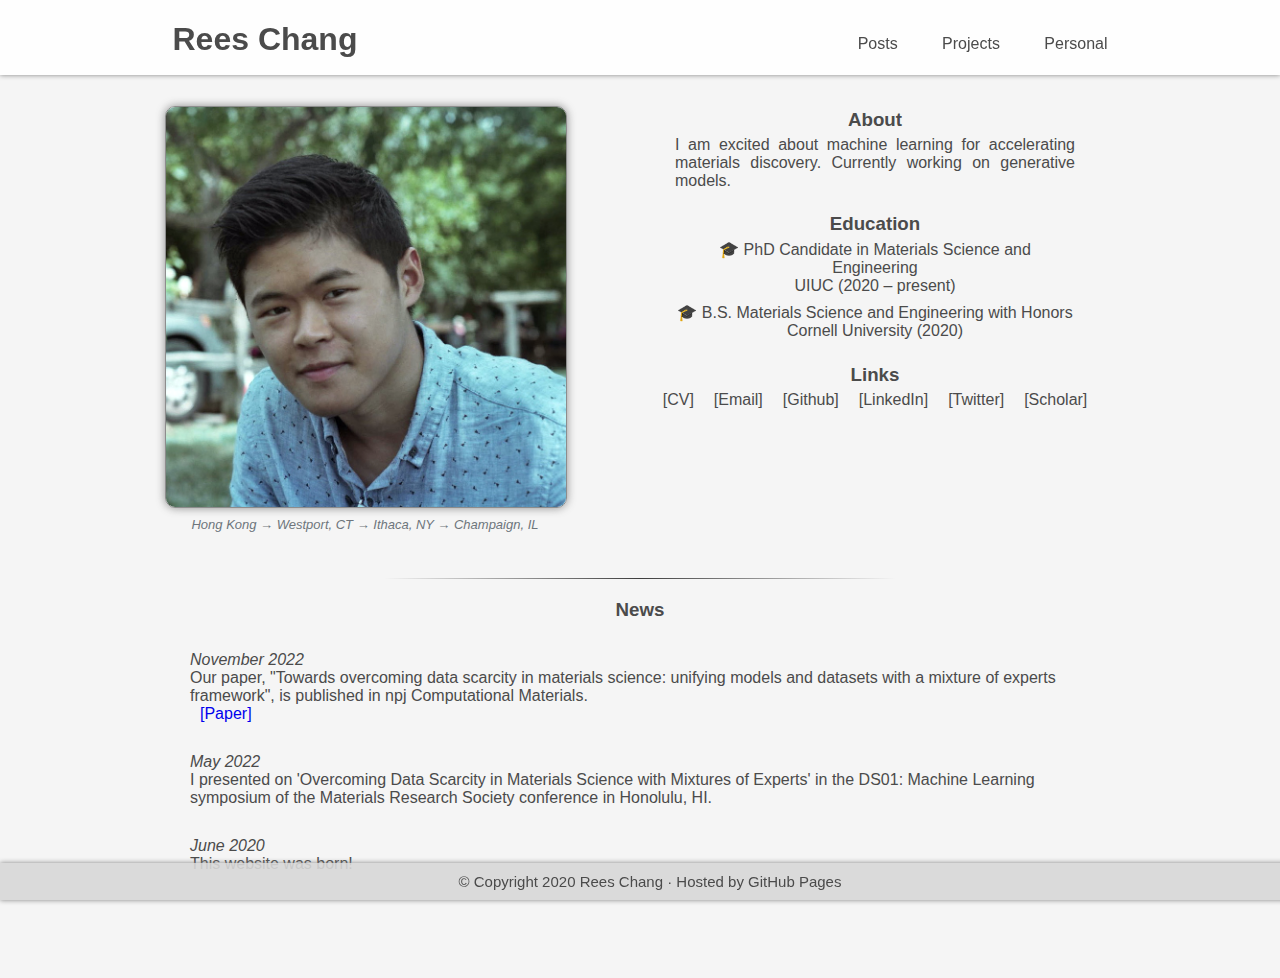
<file: index.html>
<!DOCTYPE html>
<html lang="en">

    <head>
        <meta charset="UTF-8">
        <meta name="viewport" content="width=device-width, initial-scale=1.0">
        <title>Rees Chang</title>
        <link rel="stylesheet" href="styles_columns.css">
    </head>

    <div class="header">
        <header>
            <h1><a style="color: rgb(75,75,75);" href="index.html">Rees Chang</a></h1>
            <nav>
                <ul>
                    <li><a href="pages/posts.html">Posts</a></li>
                    <li><a href="pages/projects.html">Projects</a></li>
                    <li><a href="pages/personal.html">Personal</a></li>
                </ul>
            </nav>
        </header>
    </div>

    <body>
        <div class="row">
            <section class="home left">
                <figure>
                    <img src="images/headshot_napa.JPEG" alt="Rees Chang Headshot">
                    <figcaption class="headshot_caption">Hong Kong &rarr; Westport, CT &rarr; Ithaca, NY &rarr; Champaign, IL</figcaption>
                </figure>
                <div class="mobile_home_content">
                    <div class="about_me">
                        <h3 class="section_title"><strong>About</strong></h3>
                        I am excited about machine learning for accelerating materials discovery. Currently working on generative models.
                    </div>
                    <div class="education">
                        <h3 class="section_title"><strong>Education</strong></h3>
                        &#127891; PhD Candidate in Materials Science and Engineering</br>UIUC (2020 &ndash; present)<br/><br/>
                        &#127891; B.S. Materials Science and Engineering with Honors</br>Cornell University (2020)
                    </div>
                    <div class="links_header">
                        <h3 class="section_title"><strong>Links</strong></h3>
                    </div>
                    <div class="social_media_platforms">
                        <a style="color: rgb(75,75,75);" href="pages/pdfs/Rees_Chang_CV.pdf" target="_blank" rel="noopener noreferrer">[CV]</a>
                        <a style="color: rgb(75,75,75);" href="mailto:reeswc2@illinois.edu" target="_blank" rel="noopener noreferrer"> [Email] </a> 
                        <a style="color: rgb(75,75,75);" href="https://github.com/rees-c" target="_blank" rel="noopener noreferrer"> [Github] </a>
                        <a style="color: rgb(75,75,75);" href="https://www.linkedin.com/in/reeschang" target="_blank" rel="noopener noreferrer">  [LinkedIn] </a>
                        <a style="color: rgb(75,75,75);" href="https://twitter.com/ReesChang" target="_blank" rel="noopener noreferrer">[Twitter]</a>
                        <a style="color: rgb(75,75,75);" href="https://scholar.google.com/citations?user=A53cS40AAAAJ&hl=en" target="_blank" rel="noopener noreferrer">[Scholar]</a>
                    </div>

                </div>
            </section>

            <section class="home right">
                <div class="home_content">
                    <div class="about_me">
                        <h3 class="section_title"><strong>About</strong></h3>
                        I am excited about machine learning for accelerating materials discovery. Currently working on generative models.
                    </div>
                    <div class="education">
                        <h3 class="section_title"><strong>Education</strong></h3>
                        <li style="margin:0 0 8px 0;padding:0;">&#127891; PhD Candidate in Materials Science and Engineering</br>
                            UIUC (2020 &ndash; present)</li></br>
                            &#127891; B.S. Materials Science and Engineering with Honors</br>Cornell University (2020)
                    </div>
                    <div class="links_header">
                        <h3 class="section_title"><strong>Links</strong></h3>
                    </div>
                    <div class="social_media_platforms">
                        <a style="color: rgb(75,75,75);" href="pages/pdfs/Rees_Chang_CV.pdf" target="_blank" rel="noopener noreferrer">[CV]</a>
                        <a style="color: rgb(75,75,75);" href="mailto:reeswc2@illinois.edu" target="_blank" rel="noopener noreferrer"> [Email] </a> 
                        <a style="color: rgb(75,75,75);" href="https://github.com/rees-c" target="_blank" rel="noopener noreferrer"> [Github] </a>
                        <a style="color: rgb(75,75,75);" href="https://www.linkedin.com/in/reeschang" target="_blank" rel="noopener noreferrer">  [LinkedIn] </a>
                        <a style="color: rgb(75,75,75);" href="https://twitter.com/ReesChang" target="_blank" rel="noopener noreferrer">[Twitter]</a>
                        <a style="color: rgb(75,75,75);" href="https://scholar.google.com/citations?user=A53cS40AAAAJ&hl=en" target="_blank" rel="noopener noreferrer">[Scholar]</a>
                    </div>
                </div>
            </section>   
        </div>

        <section class="news">
            <hr>
            <h3 class="news"><strong>News</strong></h3>
            <ul>
                <li>
                    <em>November 2022</em>
                    Our paper, "Towards overcoming data scarcity in materials science: unifying models and datasets with a mixture of experts framework", is published in npj Computational Materials.<br>
                    <a href="https://doi.org/10.1038/s41524-022-00929-x">[Paper]</a>
                </li>
                <li>
                    <em>May 2022</em>
                    I presented on 'Overcoming Data Scarcity in Materials Science with Mixtures of Experts' in the DS01: Machine Learning symposium of the Materials Research Society conference in Honolulu, HI.
                </li>
                <li>
                    <em>June 2020</em>
                    This website was born!
                </li>
            </ul>
        </section>
    </body>

    <div class="clearFloat"></div>
    <footer>
        &copy; Copyright 2020 Rees Chang &middot; Hosted by GitHub Pages
    </footer>

</html>
</file>
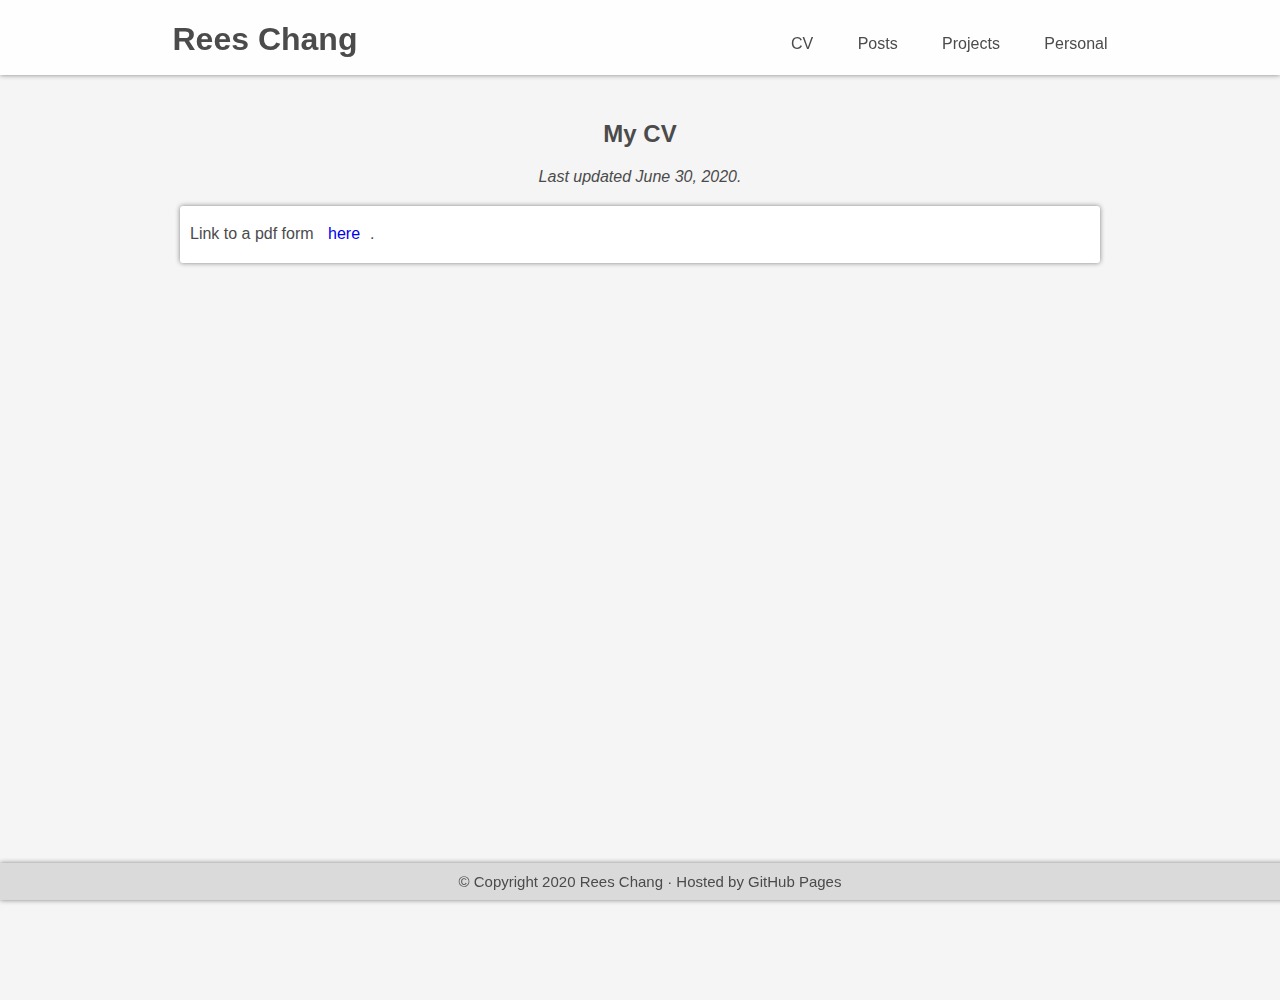
<file: pages/CV.html>
<!DOCTYPE html>
<html lang="en">

    <head>
        <meta charset="UTF-8">
        <meta name="viewport" content="width=device-width, initial-scale=1.0">

        <!-- Prevent crawling of links on this page -->
        <meta name="robots" content="nofollow"> 

        <title>Rees Chang | CV</title>
        <link rel="stylesheet" href="../styles_columns.css">
        <link rel="stylesheet" href="../styles_posts.css">
    </head>

    <div class="header">
        <header>
            <h1><a style="color: rgb(75,75,75);" href="../index.html">Rees Chang</a></h1>
            <nav>
                <ul>
                    <li><a href="CV.html">CV</a></li>
                    <li><a href="posts.html">Posts</a></li>
                    <li><a href="projects.html">Projects</a></li>
                    <li><a href="personal.html">Personal</a></li>
                </ul>
            </nav>
        </header>
    </div>

    <body>

        <section class="page_title">
            <h2>My CV</h2>
        </section>

        <section style="margin:0; padding:0; display:flex; justify-content: center;">
            <em>Last updated June 30, 2020.</em>
        </section>

        <section class="posts">
            <div class="post_block">
                <br/>
                Link to a pdf form <a href="CV_6-10-2020.pdf" target="_blank" rel="noopener noreferrer">here</a>.
            </div>

            <!-- <a href="Posts/post_skeleton.html">
                <div class="post_block">
                    <h3> Test Post</h3>
                    <div class="post_block_date">
                        Date here
                    </div>
                </div>
            </a> -->
            
        </section>
        
    </body>

    <div class="clearFloat"></div>
    <footer>
        &copy; Copyright 2020 Rees Chang &middot; Hosted by GitHub Pages
    </footer>


</html>
</file>
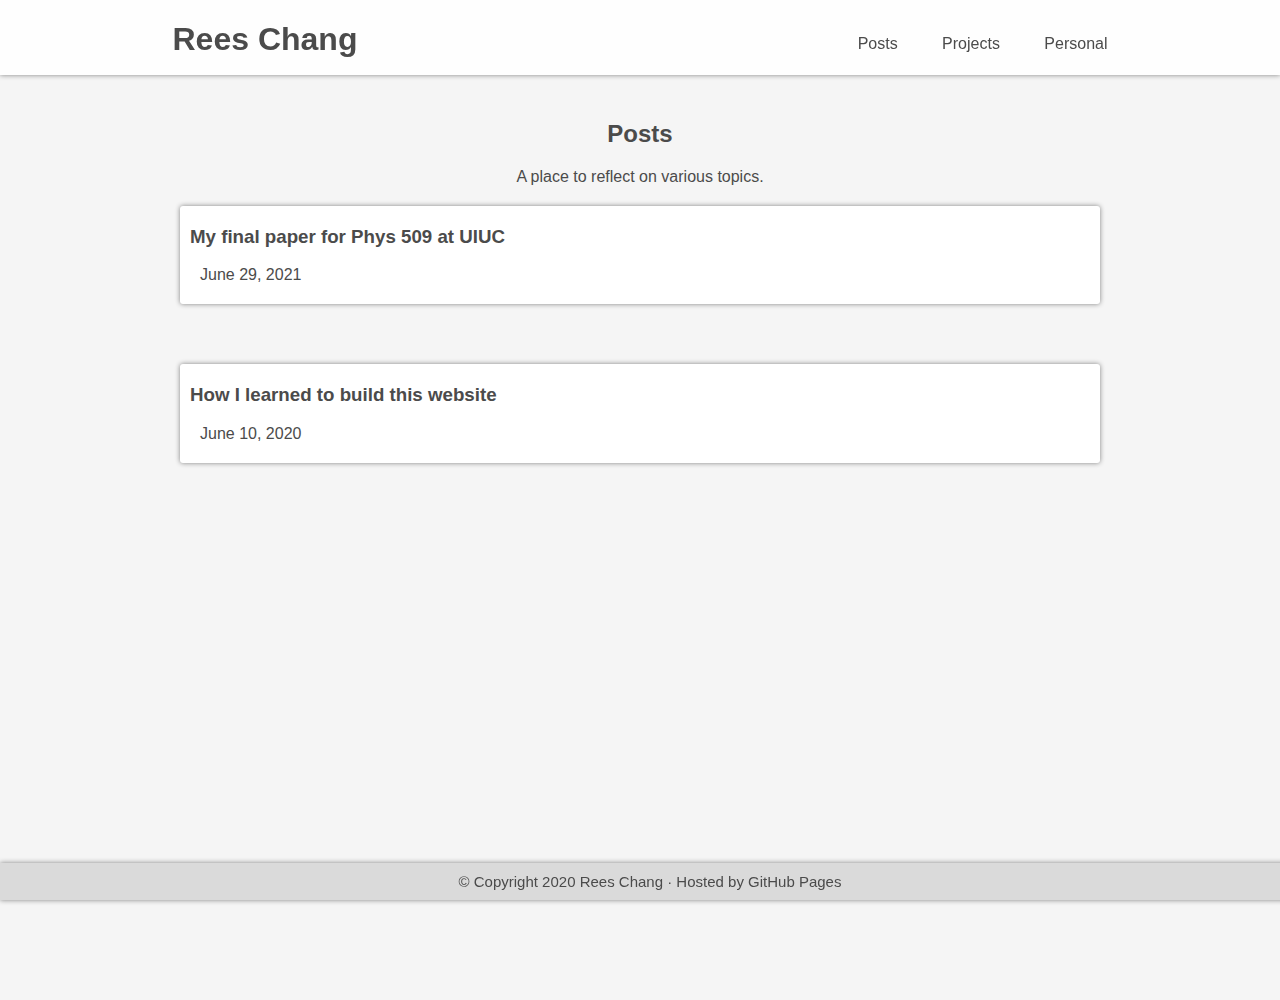
<file: pages/posts.html>
<!DOCTYPE html>
<html lang="en">

    <head>
        <meta charset="UTF-8">
        <meta name="viewport" content="width=device-width, initial-scale=1.0">
        <title>Rees Chang | Posts</title>
        <link rel="stylesheet" href="../styles_columns.css">
        <link rel="stylesheet" href="../styles_posts.css">
    </head>

    <div class="header">
        <header>
            <h1><a style="color: rgb(75,75,75);" href="../index.html">Rees Chang</a></h1>
            <nav>
                <ul>
                    <li><a href="posts.html">Posts</a></li>
                    <li><a href="projects.html">Projects</a></li>
                    <li><a href="personal.html">Personal</a></li>
                </ul>
            </nav>
        </header>
    </div>

    <body>

        <section class="page_title">
            <h2>Posts</h2>
        </section>

        <section style="margin:0; padding:0; display:flex; justify-content: center;">
            A place to reflect on various topics.
        </section>

        <section class="posts">
            <a href="Posts/june-29-2021.html">
                <div class="post_block">
                    <h3>My final paper for Phys 509 at UIUC</h3>
                    <div class="post_block_date">
                        June 29, 2021
                    </div>
                </div>
            </a>
        </section>

        <section class="posts">
            <a href="Posts/june-10-2020.html">
                <div class="post_block">
                    <h3>How I learned to build this website</h3>
                        <div class="post_block_date">
                            June 10, 2020
                        </div>
                </div>
            </a>

            <!-- <a href="Posts/post_skeleton.html">
                <div class="post_block">
                    <h3> Test Post</h3>
                    <div class="post_block_date">
                        Date here
                    </div>
                </div>
            </a> -->
            
        </section>
        
    </body>

    <div class="clearFloat"></div>
    <footer>
        &copy; Copyright 2020 Rees Chang &middot; Hosted by GitHub Pages
    </footer>


</html>
</file>
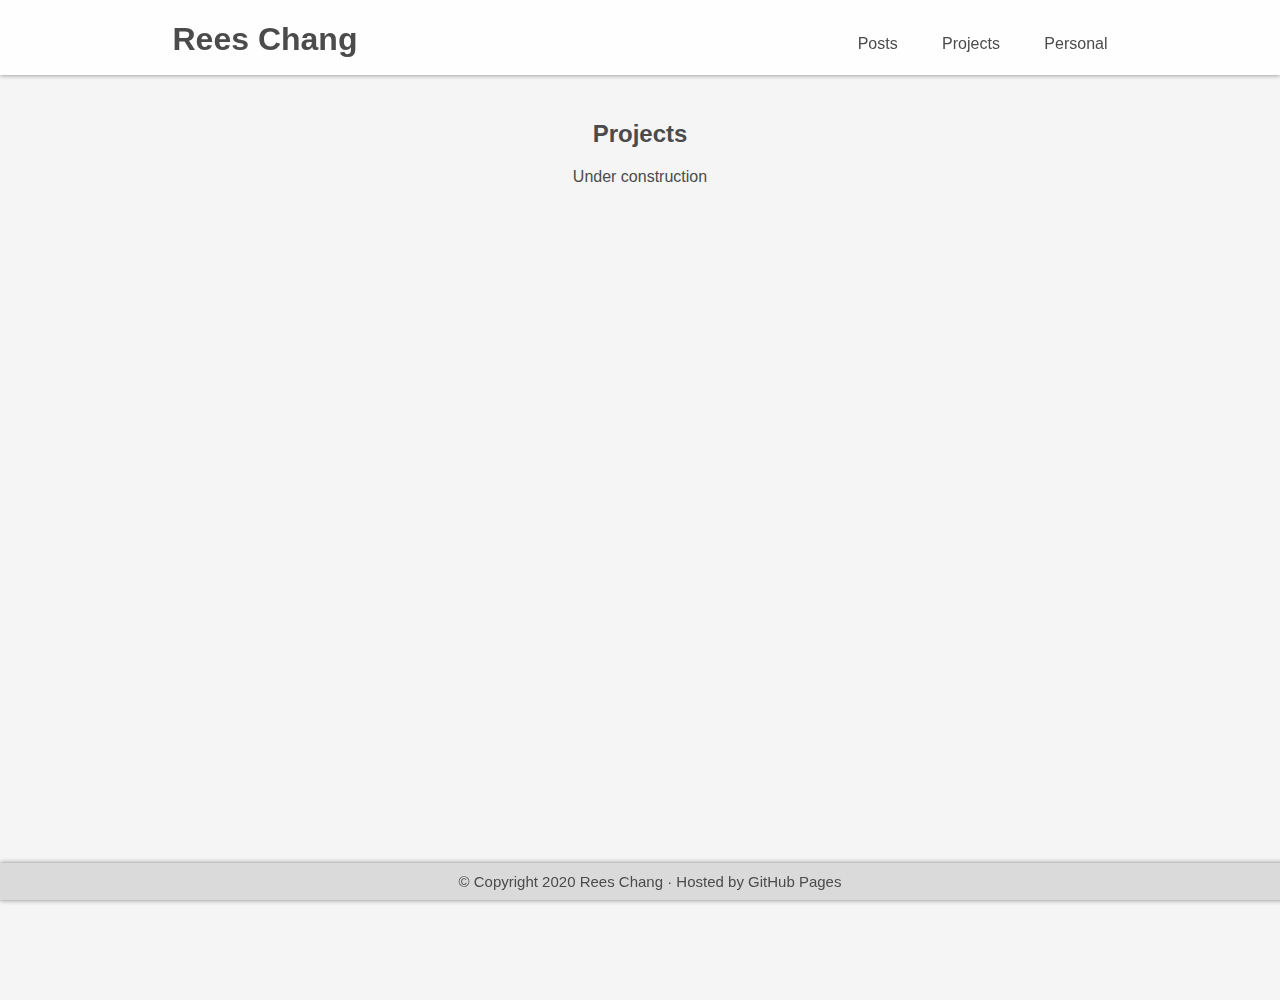
<file: pages/projects.html>
<!DOCTYPE html>
<html lang="en">

    <head>
        <meta charset="UTF-8">
        <meta name="viewport" content="width=device-width, initial-scale=1.0">
        <title>Rees Chang | Projects</title>
        <link rel="stylesheet" href="../styles_columns.css">
        <link rel="stylesheet" href="../styles_posts.css">
    </head>

    <div class="header">
        <header>
            <h1><a style="color: rgb(75,75,75);" href="../index.html">Rees Chang</a></h1>
            <nav>
                <ul>
                    <li><a href="posts.html">Posts</a></li>
                    <li><a href="projects.html">Projects</a></li>
                    <li><a href="personal.html">Personal</a></li>
                </ul>
            </nav>
        </header>
    </div>

    <body>

        <section class="page_title">
            <h2>Projects</h2>
        </section>

        <section style="margin:0; padding:0; display:flex; justify-content: center;">
            Under construction
        </section>

        <section class="posts">
            <!-- <a href="Posts/post_skeleton.html">
                <div class="post_block">
                    <h3> Test Post</h3>
                    <div class="post_block_date">
                        Date here
                    </div>
                </div>
            </a> -->
            
        </section>
        
    </body>

    <div class="clearFloat"></div>
    <footer>
        &copy; Copyright 2020 Rees Chang &middot; Hosted by GitHub Pages
    </footer>


</html>
</file>
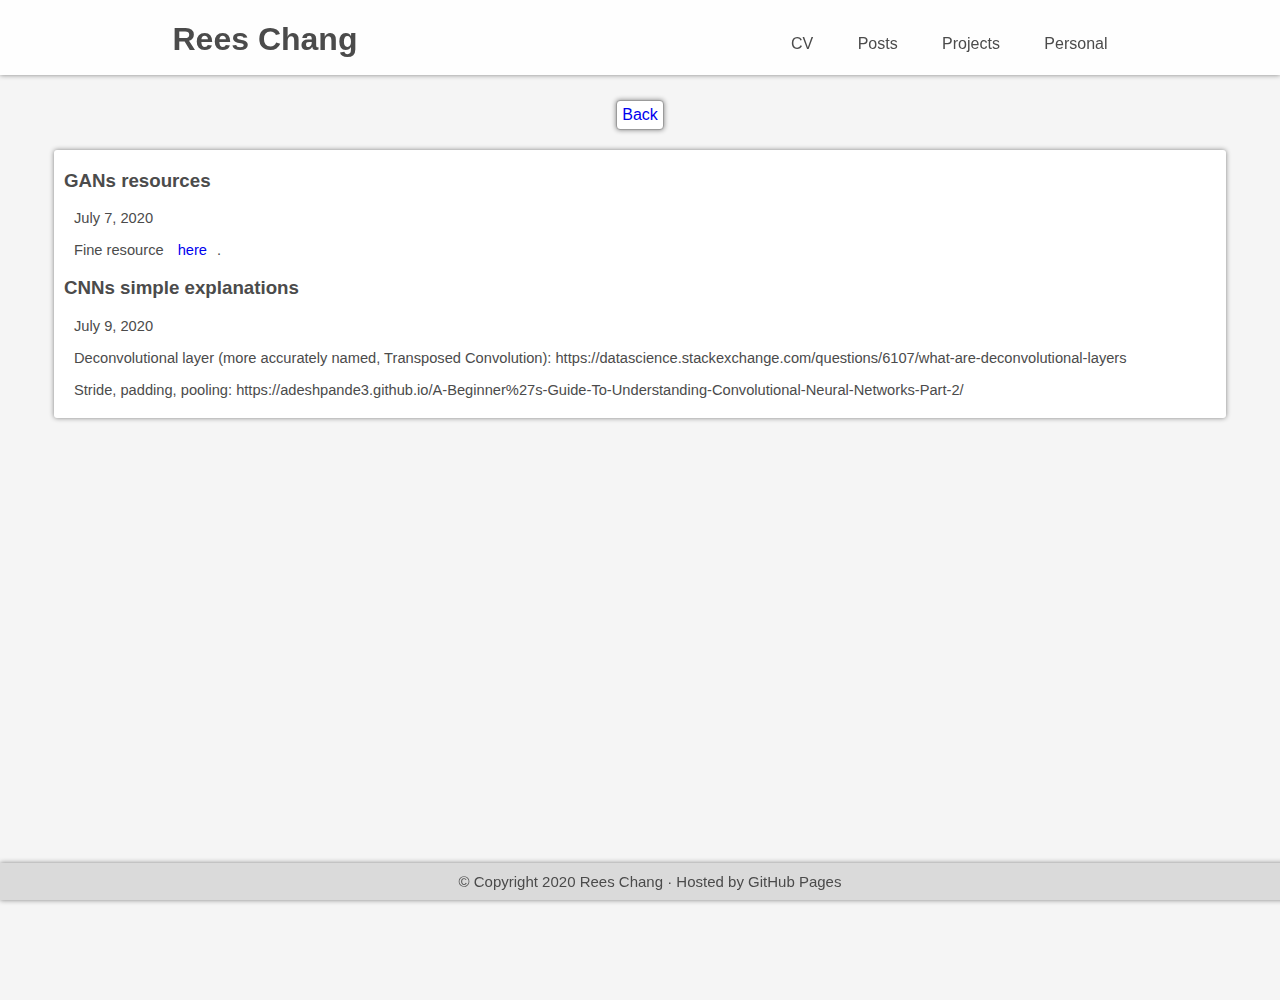
<file: pages/Posts/GANs.html>
<!DOCTYPE html>
<html lang="en">
<head>
    <meta charset="UTF-8">
    <meta name="viewport" content="width=device-width, initial-scale=1.0">
    <title>Rees Chang | Post</title>
    <link rel="stylesheet" href="../../styles_columns.css">
    <link rel="stylesheet" href="../../styles_posts.css">
</head>

<div class="header">
    <header>
        <h1><a style="color: rgb(75,75,75);" href="../../index.html">Rees Chang</a></h1>
        <nav>
            <ul>
                <li><a href="../CV_6-10-2020.pdf">CV</a></li>
                <li><a href="../posts.html">Posts</a></li>
                <li><a href="../projects.html">Projects</a></li>
                <li><a href="../personal.html">Personal</a></li>
            </ul>
        </nav>
    </header>
</div>

<body class="full_post_body">
    <div class="back_button_container">
        <a class="back_button" href="../posts.html">
            Back
        </a>
    </div>
    
    <!-- CONTENT HERE -->
    <div class="full_post_block">
        <h3>GANs resources</h3>
            <div class="post">
                July 7, 2020</br></br>
                Fine resource <a href="https://srome.github.io/An-Annotated-Proof-of-Generative-Adversarial-Networks-with-Implementation-Notes/">here</a>.
                
            </div>

        <h3>CNNs simple explanations</h3>
            <div class="post">
                July 9, 2020 </br></br>
                Deconvolutional layer (more accurately named, Transposed Convolution): https://datascience.stackexchange.com/questions/6107/what-are-deconvolutional-layers</br></br>
                
                Stride, padding, pooling: https://adeshpande3.github.io/A-Beginner%27s-Guide-To-Understanding-Convolutional-Neural-Networks-Part-2/ 

            </div>
    </div>
    
</body>

<div class="clearFloat"></div>
    <footer>
        &copy; Copyright 2020 Rees Chang &middot; Hosted by GitHub Pages
</footer>

</html>
</file>
<file: styles_columns.css>
html, body {
    height: 100%;
    margin: 0;
}

/* Headshot */
figcaption.headshot_caption {
    font-style: italic;
    color: rgb(110, 117, 124);
    font-size: small;
    text-align: center;
    padding: 5px 0 0 0;
}

/* Header */
div.header {
    background: rgba(255, 255, 255, 0.9);
    display: flex;
    justify-content: center;
    position: fixed;
    top: 0;
    width: 100%;
    box-shadow: gray 0 0 5px;
    height: 75px;
    z-index: 999999;
}
header {
    display: flex;
    justify-content: space-between;
    margin-left: 70px;
    margin-right: 50px;
    scroll-margin-top: 50px;
    color: rgb(75, 75, 75);
    min-width: 975px; /* MAKE A MEDIA QUERY FOR LESS THAN 975PX!! */
}
a {
    text-decoration: none;
}
header a:visited {
    color: rgb(75, 75, 75);
}
header nav ul li a {
    color: rgb(75, 75, 75);
}
header nav ul li a:hover {
    font-weight: bold;
}
ul {
    list-style-type: none;
    text-align: right;
    margin: 20px 0 0 0;
    padding-right: 20px;
}
li {
    display: inline-block;
    margin: 15px 0 0 20px;
    color: rgb(75, 75, 75);
}

/* Body */
body {
    background: whitesmoke;
    font-family: sans-serif;
    margin: 0;
    padding: 0;
}

/* Miscellaneous */
h3.section_title {
    text-align: center;
    margin-bottom: 5px;
}
hr {
    width: 40%;
    text-align: center;
    margin: auto;
    border: 0;
    height: 1px;
    background-image: linear-gradient(
                            to right,
                            rgba(0, 0, 0, 0),
                            rgba(0, 0, 0, 0.75),
                            rgba(0, 0, 0, 0)
                        );
}

/* Setting up the columns */
.mobile_home_content {
    display: none;
}
div.row {
    display: flex;
    justify-content: center;    /* centers the x-positions of the columns */
    width: 100%;
    padding-top: 90px;
}

/* Left Column */
.home.left {
    padding-left: 0;
    margin-left: 20px;
    flex-basis: 900px;
    max-width: 500px;
    overflow: auto;
}
.home.left figure {
    max-width: 400px;
    flex-grow: 0.1;
    flex-shrink: 0.1;
    align-self: flex-start; /* left align */
}
.home.left figure img {
    border: 1px solid gray;
    border-radius: 10px;
    width: 100%;
    box-shadow: gray 0 0 10px;
    filter: grayscale(20%) brightness(110%);
}

/* Right Column */
.home.right {
    margin-right: 50px;
    width: 100%;
    max-width: 500px;
    overflow: auto;
}

div.home_content {
    color: rgb(75, 75, 75);
    width: 80%;
    margin: auto; /* centers the content box's x-position */
    
}
div.about_me {
    text-align: justify;
    margin: 0;
    padding-bottom: 5px;
}
div.education {
    margin: auto; /* centers the education text within the 'home_content' box */
    text-align: center;
    padding-bottom: 5px;
}

/* Logo Buttons */
div.links_header {
    margin: auto;
    text-align: center;
}
div.social_media_platforms {
    padding-top: 20px;
    display: flex;
    justify-content: center;
    align-items: center;
    padding: 0;
    margin: 0;
    padding-bottom: 5px;
}
img.logo_buttons {
    width: 4em;
    padding: 15px;
    filter: contrast(0%) brightness(70%);
}
img.logo_buttons:hover {
    filter: contrast(0%) brightness(50%);
}
a.logo_links {
    margin-left: 10px;
    margin-right: 10px;
}
a {
    padding-inline: 10px;
}
a:visited {
    color: rgb(75, 75, 75);
}
a:hover {
    font-weight: bold;
}

/* News section */
section.news {
    display: flex;
    flex-direction: column;
    padding-bottom: 75px;
    justify-content: center;
    align-items: center;
    color: rgb(75, 75, 75);
    margin-top: 30px;
}
section.news h3.news {
    padding-top: 20px;
    margin: auto;
}
section.news ul {
    margin: 0;
    width: 80%;
    max-width: 920px;
}
section.news ul li {
    display: flex;
    flex-direction: column;
    margin: 30px 20px 30px 0px;
    padding: 0;
    text-align: left;
}


/* Footer */
.clearFloat {
    clear: both;
}
footer {
    position: fixed;
    bottom: 0;
    display: inline-block;
    background: rgba(215, 215, 215, 0.9);
    color: rgb(75, 75, 75);
    margin: 0px;
    padding: 10px;
    width: 100%;
    text-align: center;
    font-size: 15px;
    box-shadow: 0 0 5px gray;
    font-weight: lighter;
}


/* Responsive Design */
@media screen and (max-width: 1072px) {
    header {
        width: 100%;
        min-width: 0;
        margin-left: 55px;
    }
}

@media screen and (max-width: 900px) {
    /* CSS for smartphone */
    div.header {
        height: 105px;
    }
    header {
        display: inline-block;
        text-align: center;
        margin: 0 0 15px 0;
        padding: 0;
        position: center;
    }
    div.header header nav ul {
        display: flex;
        margin: auto;
        text-align: center;
        padding: 0;
        width: 250px;
    }
    div.header header nav ul li {
        margin: auto;
    }
    
    div.row {
        display: inline-block;
        color: rgb(75, 75, 75);
        padding-top: 105px;
    }
    .home.right{
        display: none;
    }
    .home.left {
        margin: auto;
    }
    .home.left figure {
        margin: 20px auto 10px auto;
    }
    .mobile_home_content {
        display: flex;
        flex-direction: column;
        margin: 0 20px 20px 20px;
    }
    section.news {
        margin-top: 0px;
        margin-bottom: 0;
    }

    /* Headshot */
    .home.left figure {
        width: 250px;
    }

    /* Social Media Buttons */
    img.logo_buttons {
        padding: 15px 8px 0 8px;
        /* filter: none; */
    }

    footer {
        padding-left: 0;
        padding-right: 0;
        margin-top: 0;
        position: relative;
    }

}
</file>
<file: styles_posts.css>
body {
    color: rgb(75, 75, 75);
}
body section.page_title { /* Title of page */
    display: flex;
    justify-content: center;
    margin-top: 100px;
}

/* USED FOR 'POSTS.HTML' PAGE */
body section.posts { /* Container for all posts */
    display: flex;
    flex-direction: column;
    margin: 0 80px 20px 80px;
    padding-top: 0;
    justify-content: center;
    align-content: center;
}
.post_block { /* Container for a single post */
    background: white;

    margin-top: 20px;
    margin-bottom: 20px;
    margin-left: auto;
    margin-right: auto;

    border-radius: 3px;
    box-shadow: gray 0 0 5px;
    padding-top: 1px;
    padding-left: 10px;
    padding-right: 10px;
    padding-bottom: 20px;
    color: rgb(75, 75, 75);
    
    width: 90%;
    height: 90%;
    max-width: 900px;
}
.post_block:hover {
    margin-left: auto;
    margin-right: auto;
    width: 90.19%;
    box-shadow: gray 0 0 10px;
}

body div.post_block_date { /* Post_block_date */
    margin-left: 10px;
    margin-right: 10px;
}

/* USED FOR STANDALONE POST PAGES */
body.full_post_body {
    margin-top: 100px;
}
div.back_button_container {
    display: flex; justify-content: center;
}
a.back_button {
    background: white;
    padding: 5px;
    border-radius: 4px;
    box-shadow: gray 0 0 5px;
    border: 1px solid rgb(155, 155, 155);
}
a.back_button:visited {
    color: rgb(75, 75, 75);
}
a.back_button:hover {
    box-shadow: gray 0 0 7px;
}

.full_post_block { /* Container for a single post */
    background: white;

    margin-top: 20px;
    margin-bottom: 70px;
    margin-left: auto;
    margin-right: auto;

    border-radius: 3px;
    box-shadow: gray 0 0 5px;
    padding-top: 1px;
    padding-left: 10px;
    padding-right: 10px;
    padding-bottom: 20px;
    color: rgb(75, 75, 75);
    
    width: 90%;
}
div.post {
    text-align: justify;
    margin-left: 10px;
    margin-right: 10px;
    font-size: 11pt;
}

@media screen and (max-width: 720px) {
    body.full_post_body {
        margin-top: 130px;
    }
}


/* Personal Page */
ul.quotes {
    text-align: center;
}
</file>
